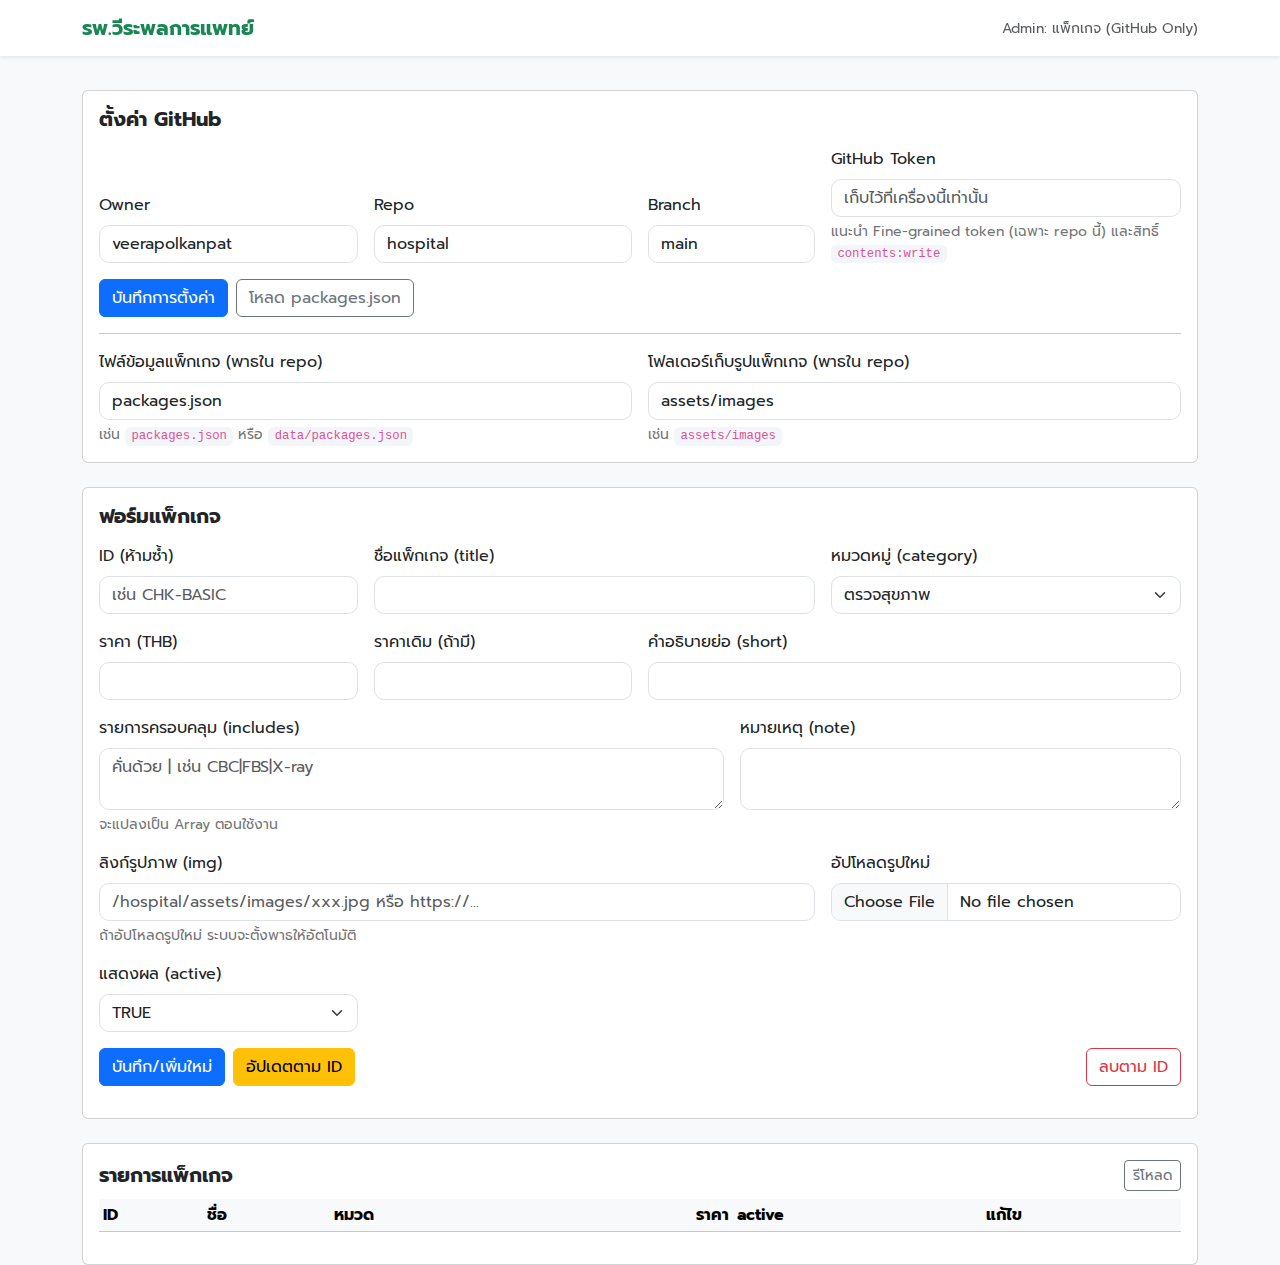
<file: admin-packages.html>
<!DOCTYPE html>
<html lang="th">
<head>
<meta charset="utf-8">
<title>จัดการแพ็กเกจ (GitHub-Only)</title>
<meta name="viewport" content="width=device-width, initial-scale=1">
<link href="https://cdn.jsdelivr.net/npm/bootstrap@5.3.0/dist/css/bootstrap.min.css" rel="stylesheet">
<link href="https://fonts.googleapis.com/css2?family=Prompt:wght@300;400;600&display=swap" rel="stylesheet">
<!-- Favicon (แนะนำวางไว้ที่ /hospital/ รากของเว็บ) -->
<link rel="icon" type="image/svg+xml" href="/hospital/favicon.svg?v=2">
<link rel="icon" type="image/png" sizes="32x32" href="/hospital/favicon-32.png?v=2">
<link rel="icon" type="image/png" sizes="16x16" href="/hospital/favicon-16.png?v=2">
<link rel="shortcut icon" href="/hospital/favicon.ico?v=2">
<link rel="apple-touch-icon" href="/hospital/apple-touch-icon.png?v=2">
<meta name="theme-color" content="#0d6efd">

<style>
  body{font-family:'Prompt',sans-serif;background:#f8f9fa}
  .section-top{padding-top:90px}
  .form-control,.form-select{border-radius:10px}
  textarea{min-height:84px}
  code.k{background:#f1f5f9;padding:.15rem .4rem;border-radius:6px}
  .small-help{opacity:.85}
</style>
</head>
<body>

<nav class="navbar navbar-light bg-white shadow-sm fixed-top">
  <div class="container">
    <a class="navbar-brand fw-bold text-success" href="/hospital/">รพ.วีระพลการแพทย์</a>
    <span class="small text-muted">Admin: แพ็กเกจ (GitHub Only)</span>
  </div>
</nav>

<div class="container section-top">

  <!-- CONFIG -->
  <div class="card mb-4">
    <div class="card-body">
      <h5 class="fw-bold mb-3">ตั้งค่า GitHub</h5>
      <div class="row g-3 align-items-end">
        <div class="col-md-3">
          <label class="form-label">Owner</label>
          <input id="ghOwner" class="form-control" placeholder="เช่น veerapolkanpat">
        </div>
        <div class="col-md-3">
          <label class="form-label">Repo</label>
          <input id="ghRepo" class="form-control" placeholder="เช่น hospital">
        </div>
        <div class="col-md-2">
          <label class="form-label">Branch</label>
          <input id="ghBranch" class="form-control" placeholder="main">
        </div>
        <div class="col-md-4">
          <label class="form-label">GitHub Token</label>
          <input id="ghToken" type="password" class="form-control" placeholder="เก็บไว้ที่เครื่องนี้เท่านั้น">
          <div class="form-text small-help">แนะนำ Fine-grained token (เฉพาะ repo นี้) และสิทธิ์ <code class="k">contents:write</code></div>
        </div>
        <div class="col-12 d-flex gap-2">
          <button id="btnSaveCfg" class="btn btn-primary" type="button">บันทึกการตั้งค่า</button>
          <button id="btnLoad" class="btn btn-outline-secondary" type="button">โหลด packages.json</button>
          <div id="cfgMsg" class="ms-auto small text-muted"></div>
        </div>
      </div>
      <hr>
      <div class="row g-3">
        <div class="col-md-6">
          <label class="form-label">ไฟล์ข้อมูลแพ็กเกจ (พาธใน repo)</label>
          <input id="pathPackages" class="form-control" value="packages.json">
          <div class="form-text small-help">เช่น <code class="k">packages.json</code> หรือ <code class="k">data/packages.json</code></div>
        </div>
        <div class="col-md-6">
          <label class="form-label">โฟลเดอร์เก็บรูปแพ็กเกจ (พาธใน repo)</label>
          <input id="pathImages" class="form-control" value="assets/images">
          <div class="form-text small-help">เช่น <code class="k">assets/images</code></div>
        </div>
      </div>
    </div>
  </div>

  <!-- FORM -->
  <div class="card mb-4">
    <div class="card-body">
      <h5 class="fw-bold mb-3">ฟอร์มแพ็กเกจ</h5>
      <form id="pkgForm" class="row g-3">
        <div class="col-md-3">
          <label class="form-label">ID (ห้ามซ้ำ)</label>
          <input name="id" class="form-control" placeholder="เช่น CHK-BASIC" required>
        </div>
        <div class="col-md-5">
          <label class="form-label">ชื่อแพ็กเกจ (title)</label>
          <input name="title" class="form-control" required>
        </div>
        <div class="col-md-4">
          <label class="form-label">หมวดหมู่ (category)</label>
          <select name="category" class="form-select" required>
            <option value="ตรวจสุขภาพ">ตรวจสุขภาพ</option>
            <option value="วัคซีน">วัคซีน</option>
            <option value="ทันตกรรม">ทันตกรรม</option>
            <option value="คลอดบุตร">คลอดบุตร</option>
            <option value="ศัลยกรรม/หัตถการ">ศัลยกรรม/หัตถการ</option>
            <option value="ตา/ENT">ตา/ENT</option>
            <option value="กายภาพบำบัด">กายภาพบำบัด</option>
            <option value="ห้องพัก/เหมาจ่าย">ห้องพัก/เหมาจ่าย</option>
            <option value="โปรโมชัน">โปรโมชัน</option>
          </select>
        </div>

        <div class="col-md-3">
          <label class="form-label">ราคา (THB)</label>
          <input name="price" type="number" class="form-control" min="0" required>
        </div>
        <div class="col-md-3">
          <label class="form-label">ราคาเดิม (ถ้ามี)</label>
          <input name="oldPrice" type="number" class="form-control" min="0">
        </div>
        <div class="col-md-6">
          <label class="form-label">คำอธิบายย่อ (short)</label>
          <input name="short" class="form-control">
        </div>

        <div class="col-md-7">
          <label class="form-label">รายการครอบคลุม (includes)</label>
          <textarea name="includes" class="form-control" placeholder="คั่นด้วย | เช่น CBC|FBS|X-ray"></textarea>
          <div class="form-text small-help">จะแปลงเป็น Array ตอนใช้งาน</div>
        </div>
        <div class="col-md-5">
          <label class="form-label">หมายเหตุ (note)</label>
          <textarea name="note" class="form-control"></textarea>
        </div>

        <div class="col-md-8">
          <label class="form-label">ลิงก์รูปภาพ (img)</label>
          <input name="img" class="form-control" placeholder="/hospital/assets/images/xxx.jpg หรือ https://...">
          <div class="form-text small-help">ถ้าอัปโหลดรูปใหม่ ระบบจะตั้งพาธให้อัตโนมัติ</div>
        </div>
        <div class="col-md-4">
          <label class="form-label">อัปโหลดรูปใหม่</label>
          <input id="imgFile" type="file" accept="image/*" class="form-control">
        </div>

        <div class="col-md-3">
          <label class="form-label">แสดงผล (active)</label>
          <select name="active" class="form-select">
            <option value="true" selected>TRUE</option>
            <option value="false">FALSE</option>
          </select>
        </div>

        <div class="col-12 d-flex gap-2">
          <button class="btn btn-primary" id="btnCreate" type="submit">บันทึก/เพิ่มใหม่</button>
          <button class="btn btn-warning" id="btnUpdate" type="button">อัปเดตตาม ID</button>
          <button class="btn btn-outline-danger ms-auto" id="btnDelete" type="button">ลบตาม ID</button>
        </div>
      </form>
      <div id="msg" class="mt-3 small"></div>
    </div>
  </div>

  <!-- TABLE -->
  <div class="card">
    <div class="card-body">
      <div class="d-flex align-items-center mb-2">
        <h5 class="fw-bold mb-0">รายการแพ็กเกจ</h5>
        <button class="btn btn-sm btn-outline-secondary ms-auto" id="btnReload" type="button">รีโหลด</button>
      </div>
      <div class="table-responsive">
        <table class="table table-sm table-striped align-middle">
          <thead class="table-light">
            <tr>
              <th>ID</th><th>ชื่อ</th><th>หมวด</th><th class="text-end">ราคา</th><th>active</th><th>แก้ไข</th>
            </tr>
          </thead>
          <tbody id="tbody"></tbody>
        </table>
      </div>
    </div>
  </div>

</div>

<script>
// ============== BASIC CONFIG/STATE ==============
const els = {
  owner:  document.getElementById('ghOwner'),
  repo:   document.getElementById('ghRepo'),
  branch: document.getElementById('ghBranch'),
  token:  document.getElementById('ghToken'),
  pathPackages: document.getElementById('pathPackages'),
  pathImages:   document.getElementById('pathImages'),
  saveCfg: document.getElementById('btnSaveCfg'),
  loadBtn: document.getElementById('btnLoad'),
  cfgMsg:  document.getElementById('cfgMsg'),
  form:    document.getElementById('pkgForm'),
  msg:     document.getElementById('msg'),
  imgFile: document.getElementById('imgFile'),
  reload:  document.getElementById('btnReload'),
  tbody:   document.getElementById('tbody'),
  btnUpdate: document.getElementById('btnUpdate'),
  btnDelete: document.getElementById('btnDelete'),
};
let PACKS = [];
let packagesSha = null;

let cfg = {
  owner:  localStorage.getItem('gh.owner')  || 'veerapolkanpat',
  repo:   localStorage.getItem('gh.repo')   || 'hospital',
  branch: localStorage.getItem('gh.branch') || 'main',
  token:  localStorage.getItem('gh.token')  || '',
  pathPackages: localStorage.getItem('gh.pathPackages') || 'packages.json',
  pathImages:   localStorage.getItem('gh.pathImages')   || 'assets/images'
};

function applyCfgToForm(){
  els.owner.value = cfg.owner || '';
  els.repo.value = cfg.repo || '';
  els.branch.value = cfg.branch || '';
  els.token.value = cfg.token || '';
  els.pathPackages.value = cfg.pathPackages || 'packages.json';
  els.pathImages.value   = cfg.pathImages   || 'assets/images';
}
function updateCfgFromForm(){
  cfg.owner  = (els.owner.value  || '').trim();
  cfg.repo   = (els.repo.value   || '').trim();
  cfg.branch = (els.branch.value || 'main').trim();
  cfg.token  = (els.token.value  || '').trim();
  cfg.pathPackages = (els.pathPackages.value || 'packages.json').trim();
  cfg.pathImages   = (els.pathImages.value   || 'assets/images').trim();
}
function loadCfg(){
  try{
    cfg.owner  = localStorage.getItem('gh.owner')        || cfg.owner;
    cfg.repo   = localStorage.getItem('gh.repo')         || cfg.repo;
    cfg.branch = localStorage.getItem('gh.branch')       || cfg.branch;
    cfg.token  = localStorage.getItem('gh.token')        || cfg.token;
    cfg.pathPackages = localStorage.getItem('gh.pathPackages') || cfg.pathPackages;
    cfg.pathImages   = localStorage.getItem('gh.pathImages')   || cfg.pathImages;
  }catch(e){
    console.warn('localStorage read failed:', e);
    els.cfgMsg.textContent = 'เบราว์เซอร์บล็อก localStorage';
  }
  applyCfgToForm();
}
function saveCfg(){
  updateCfgFromForm();
  try{
    localStorage.setItem('gh.owner', cfg.owner);
    localStorage.setItem('gh.repo', cfg.repo);
    localStorage.setItem('gh.branch', cfg.branch);
    localStorage.setItem('gh.token', cfg.token);
    localStorage.setItem('gh.pathPackages', cfg.pathPackages);
    localStorage.setItem('gh.pathImages', cfg.pathImages);
    els.cfgMsg.textContent = 'บันทึกแล้ว';
  }catch(e){
    console.error('localStorage write failed:', e);
    els.cfgMsg.textContent = 'บันทึกไม่ได้: บราว์เซอร์บล็อก localStorage';
  }
  setTimeout(()=>els.cfgMsg.textContent='', 2000);
}
els.saveCfg.addEventListener('click', (ev)=>{ ev.preventDefault(); saveCfg(); });
document.addEventListener('DOMContentLoaded', loadCfg);

// ============== GITHUB API HELPERS ==============
const GH_API = 'https://api.github.com';

function authHeaders(){
  const h = { 'Accept': 'application/vnd.github+json' };
  if(cfg.token) h['Authorization'] = `Bearer ${cfg.token}`;
  return h;
}
async function ghGetContent(path){
  const url = `${GH_API}/repos/${cfg.owner}/${cfg.repo}/contents/${encodeURIComponent(path)}?ref=${encodeURIComponent(cfg.branch)}`;
  const res = await fetch(url, { headers: authHeaders() });
  if (res.status === 404) return { notFound: true };
  if (!res.ok) throw new Error(`โหลดไฟล์ไม่สำเร็จ: ${res.status}`);
  return res.json();
}
async function ghPutContent(path, contentText, message, sha=null){
  const url = `${GH_API}/repos/${cfg.owner}/${cfg.repo}/contents/${encodeURIComponent(path)}`;
  const body = { message, content: btoa(unescape(encodeURIComponent(contentText))), branch: cfg.branch };
  if(sha) body.sha = sha;
  const res = await fetch(url, { method:'PUT', headers:{...authHeaders(),'Content-Type':'application/json'}, body: JSON.stringify(body) });
  if(!res.ok){ const t = await res.text(); throw new Error(`บันทึกไฟล์ไม่สำเร็จ: ${res.status} ${t}`); }
  return res.json();
}
async function ghPutBinary(path, arrayBuffer, message){
  const url = `${GH_API}/repos/${cfg.owner}/${cfg.repo}/contents/${encodeURIComponent(path)}`;
  const body = { message, content: arrayBufferToBase64(arrayBuffer), branch: cfg.branch };
  const res = await fetch(url, { method:'PUT', headers:{...authHeaders(),'Content-Type':'application/json'}, body: JSON.stringify(body) });
  if(!res.ok){ const t = await res.text(); throw new Error(`อัปโหลดรูปไม่สำเร็จ: ${res.status} ${t}`); }
  return res.json();
}
function arrayBufferToBase64(buffer){
  let binary=''; const bytes=new Uint8Array(buffer);
  for(let i=0;i<bytes.byteLength;i++) binary+=String.fromCharCode(bytes[i]);
  return btoa(binary);
}

// ===== UTF-8 helpers (แก้ภาษาไทยเพี้ยน) =====
function base64ToUtf8(b64){
  const bin = atob(b64);                       // base64 → binary string
  const bytes = new Uint8Array(bin.length);
  for (let i=0;i<bin.length;i++) bytes[i] = bin.charCodeAt(i);
  return new TextDecoder('utf-8').decode(bytes); // ← UTF-8 ปลอดภัยกับภาษาไทย
}

// ============== PACKAGES.json LOAD/SAVE =========
async function loadPackagesJson(){
  updateCfgFromForm();
  const meta = await ghGetContent(cfg.pathPackages);
  if (meta.notFound) {
    packagesSha = null;
    PACKS = [];
    renderTable();
    showMsg('warning','ยังไม่พบ packages.json ใน repo (เริ่มรายการว่าง). เพิ่มแล้วกดบันทึกเพื่อสร้างไฟล์');
    return;
  }
  packagesSha = meta.sha || null;

  // ----- decode base64 -> UTF-8 -> JSON -----
  const jsonText = base64ToUtf8(meta.content);
  let parsed;
  try { parsed = JSON.parse(jsonText); }
  catch(e){ throw new Error('packages.json ไม่ใช่ JSON ที่ถูกต้อง'); }

  PACKS = Array.isArray(parsed) ? parsed : (parsed && Array.isArray(parsed.data)) ? parsed.data : [];
  renderTable();
  showMsg('success', `โหลดแพ็กเกจ ${PACKS.length} รายการ`);
}
els.loadBtn.addEventListener('click', () => loadPackagesJson().catch(e=>showMsg('danger', e.message)));
els.reload.addEventListener('click', () => loadPackagesJson().catch(e=>showMsg('danger', e.message)));

async function savePackagesJson(commitMsg){
  const payload = JSON.stringify(PACKS, null, 2);
  const r = await ghPutContent(cfg.pathPackages, payload, commitMsg || 'chore: update packages.json', packagesSha);
  packagesSha = r.content?.sha || null;
}

// ============== UI HELPERS ======================
function fmtTHB(v){ return new Intl.NumberFormat('th-TH',{style:'currency',currency:'THB',maximumFractionDigits:0}).format(Number(v||0)); }
function showMsg(type, text){
  els.msg.className = `alert alert-${type}`;
  els.msg.textContent = text;
  if(type!=='warning') setTimeout(()=>{ els.msg.className=''; els.msg.textContent=''; }, 3500);
}
function getFormData(){
  const f = els.form;
  return {
    id:       f.id.value.trim(),
    title:    f.title.value.trim(),
    category: f.category.value,
    price:    Number(f.price.value||0),
    oldPrice: f.oldPrice.value==='' ? null : Number(f.oldPrice.value||0),
    img:      f.img.value.trim(),
    short:    f.short.value.trim(),
    includes: (f.includes.value||'').split('|').map(s=>s.trim()).filter(Boolean),
    note:     f.note.value.trim(),
    active:   String(f.active.value).toLowerCase()==='true'
  };
}
function setFormData(p){
  const f = els.form;
  f.id.value       = p.id||'';
  f.title.value    = p.title||'';
  f.category.value = p.category||'ตรวจสุขภาพ';
  f.price.value    = p.price??'';
  f.oldPrice.value = (p.oldPrice==null || p.oldPrice==='') ? '' : p.oldPrice;
  f.img.value      = p.img||'';
  f.short.value    = p.short||'';
  f.includes.value = Array.isArray(p.includes) ? p.includes.join('|') : (p.includes||'');
  f.note.value     = p.note||'';
  f.active.value   = p.active ? 'true' : 'false';
}
function renderTable(){
  const tb = els.tbody; tb.innerHTML = '';
  PACKS.forEach(p=>{
    const tr = document.createElement('tr');
    tr.innerHTML = `
      <td><code class="k">${p.id}</code></td>
      <td>${p.title||''}</td>
      <td>${p.category||''}</td>
      <td class="text-end">${fmtTHB(p.price)}</td>
      <td>${p.active ? 'TRUE' : 'FALSE'}</td>
      <td><button class="btn btn-sm btn-outline-primary" data-id="${p.id}" type="button">แก้ไข</button></td>`;
    tb.appendChild(tr);
  });
  tb.querySelectorAll('button[data-id]').forEach(btn=>{
    btn.addEventListener('click', e=>{
      const id = e.currentTarget.getAttribute('data-id');
      const found = PACKS.find(x=>x.id===id);
      if(found){ setFormData(found); window.scrollTo({top:0,behavior:'smooth'}); }
    });
  });
}

// ============== IMAGE UPLOAD ====================
async function uploadImageIfSelected(){
  const file = els.imgFile.files?.[0];
  if(!file) return null;
  if(!file.type.startsWith('image/')) throw new Error('ไฟล์ที่อัปโหลดไม่ใช่รูปภาพ');
  const buf = await file.arrayBuffer();
  const safeName = file.name.replace(/[^a-zA-Z0-9._-]/g,'_');
  const filename = `${Date.now()}-${safeName}`;
  const path = `${cfg.pathImages.replace(/\/$/,'')}/${filename}`;
  await ghPutBinary(path, buf, `feat: upload image ${filename}`);
  // URL รูปสำหรับเว็บภายใต้ GitHub Pages
  const relUrl = `/${cfg.repo}/${path}`.replace(/\/{2,}/g,'/');
  return relUrl;
}
function normalizeImageUrl(url){
  if(/^https?:\/\//i.test(url)) return url;
  return url.replace(/\/{2,}/g,'/'); 
}

// ============== CRUD HANDLERS ===================
els.form.addEventListener('submit', async (e)=>{
  e.preventDefault();
  try{
    updateCfgFromForm();
    const newImg = await uploadImageIfSelected();
    const data = getFormData();
    if(newImg) data.img = newImg;
    data.img = normalizeImageUrl(data.img);

    if(PACKS.some(x=>x.id===data.id)) return showMsg('warning','มี ID นี้อยู่แล้ว ใช้ปุ่ม "อัปเดตตาม ID" แทน');

    PACKS.push(data);
    await savePackagesJson(`feat: add package ${data.id}`);
    showMsg('success','บันทึกแพ็กเกจใหม่เรียบร้อย');
    renderTable();
    els.form.reset();
  }catch(err){ showMsg('danger', err.message); }
});
els.btnUpdate.addEventListener('click', async ()=>{
  try{
    updateCfgFromForm();
    const newImg = await uploadImageIfSelected();
    const data = getFormData();
    if(!data.id) return showMsg('warning','กรุณาใส่ ID ที่ต้องการอัปเดต');
    const idx = PACKS.findIndex(x=>x.id===data.id);
    if(idx===-1) return showMsg('warning','ไม่พบ ID นี้ในรายการ');
    if(newImg) data.img = newImg;
    data.img = normalizeImageUrl(data.img);
    PACKS[idx] = data;
    await savePackagesJson(`chore: update package ${data.id}`);
    showMsg('success','อัปเดตสำเร็จ');
    renderTable();
  }catch(err){ showMsg('danger', err.message); }
});
els.btnDelete.addEventListener('click', async ()=>{
  try{
    updateCfgFromForm();
    const id = els.form.id.value.trim();
    if(!id) return showMsg('warning','กรุณาใส่ ID');
    if(!confirm(`ยืนยันลบแพ็กเกจ ${id}?`)) return;
    const before = PACKS.length;
    PACKS = PACKS.filter(x=>x.id!==id);
    if(PACKS.length===before) return showMsg('warning','ไม่พบ ID นี้');
    await savePackagesJson(`chore: delete package ${id}`);
    showMsg('success','ลบสำเร็จ');
    renderTable();
    els.form.reset();
  }catch(err){ showMsg('danger', err.message); }
});
</script>

</body>
</html>
</file>
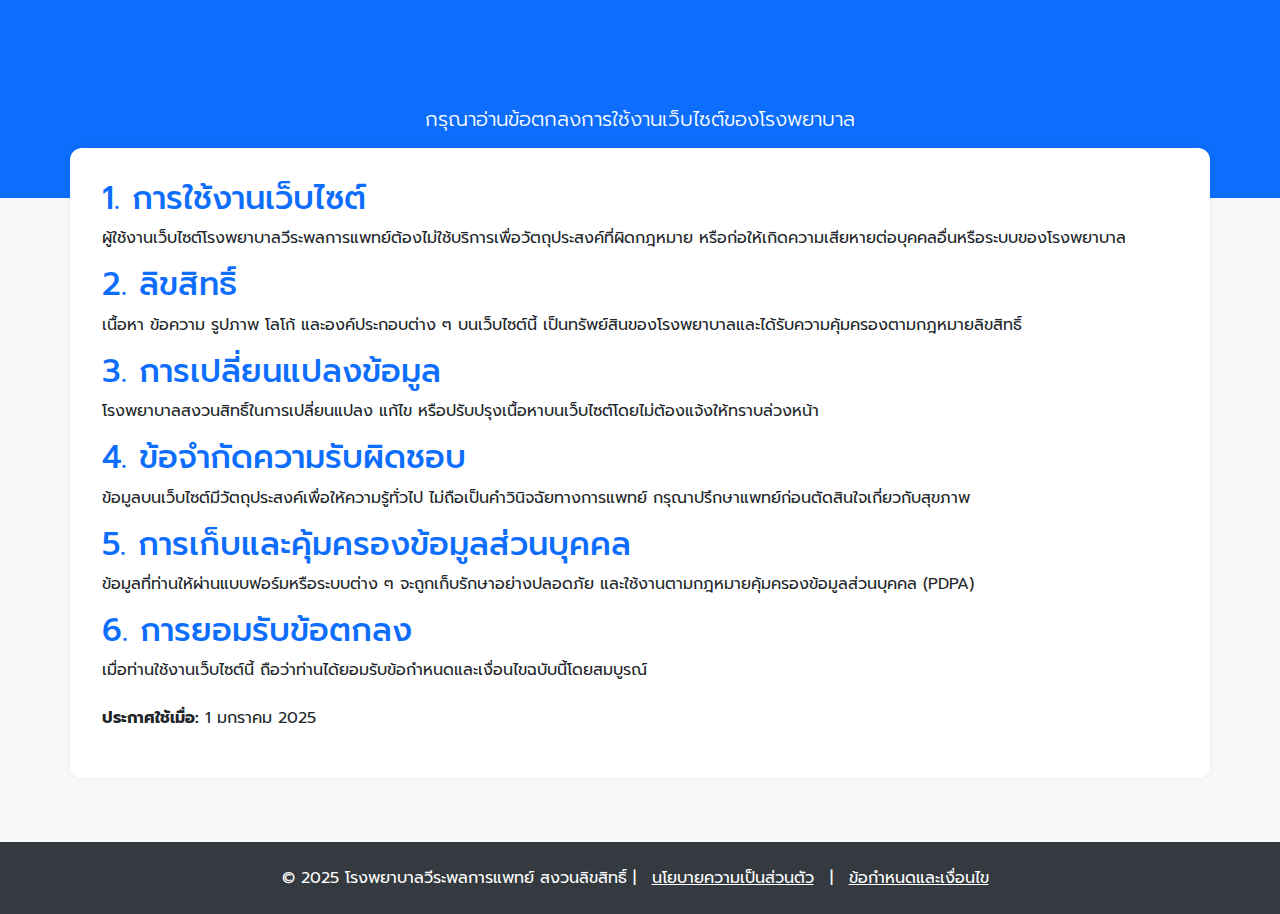
<file: terms.html>
<!DOCTYPE html>
<html lang="th">
<head>
  <meta charset="UTF-8">
  <title>ข้อกำหนดและเงื่อนไข | โรงพยาบาลวีระพลการแพทย์</title>
  <meta name="viewport" content="width=device-width, initial-scale=1">
  <!-- Bootstrap -->
  <link href="https://cdn.jsdelivr.net/npm/bootstrap@5.3.0/dist/css/bootstrap.min.css" rel="stylesheet">
  <!-- Prompt Font -->
  <link href="https://fonts.googleapis.com/css2?family=Prompt:wght@300;400;500;600&display=swap" rel="stylesheet">
  <style>
    body {
      font-family: 'Prompt', sans-serif;
      background-color: #f8f9fa;
    }
    header {
      background-color: #0d6efd;
      color: white;
      padding: 3rem 1rem;
      text-align: center;
    }
    .terms-container {
      background: white;
      padding: 2rem;
      margin-top: -50px;
      border-radius: 12px;
      box-shadow: 0 0 10px rgba(0,0,0,0.05);
    }
    h1, h2, h3 {
      color: #0d6efd;
    }
    footer {
      background-color: #343a40;
      color: white;
      padding: 1.5rem 0;
      text-align: center;
      margin-top: 4rem;
    }
    footer a {
      color: #fff;
      margin: 0 10px;
      text-decoration: underline;
    }
  </style>
</head>
<body>

  <header>
    <h1>ข้อกำหนดและเงื่อนไข</h1>
    <p class="lead">กรุณาอ่านข้อตกลงการใช้งานเว็บไซต์ของโรงพยาบาล</p>
  </header>

  <div class="container terms-container">
    <h2>1. การใช้งานเว็บไซต์</h2>
    <p>ผู้ใช้งานเว็บไซต์โรงพยาบาลวีระพลการแพทย์ต้องไม่ใช้บริการเพื่อวัตถุประสงค์ที่ผิดกฎหมาย หรือก่อให้เกิดความเสียหายต่อบุคคลอื่นหรือระบบของโรงพยาบาล</p>

    <h2>2. ลิขสิทธิ์</h2>
    <p>เนื้อหา ข้อความ รูปภาพ โลโก้ และองค์ประกอบต่าง ๆ บนเว็บไซต์นี้ เป็นทรัพย์สินของโรงพยาบาลและได้รับความคุ้มครองตามกฎหมายลิขสิทธิ์</p>

    <h2>3. การเปลี่ยนแปลงข้อมูล</h2>
    <p>โรงพยาบาลสงวนสิทธิ์ในการเปลี่ยนแปลง แก้ไข หรือปรับปรุงเนื้อหาบนเว็บไซต์โดยไม่ต้องแจ้งให้ทราบล่วงหน้า</p>

    <h2>4. ข้อจำกัดความรับผิดชอบ</h2>
    <p>ข้อมูลบนเว็บไซต์มีวัตถุประสงค์เพื่อให้ความรู้ทั่วไป ไม่ถือเป็นคำวินิจฉัยทางการแพทย์ กรุณาปรึกษาแพทย์ก่อนตัดสินใจเกี่ยวกับสุขภาพ</p>

    <h2>5. การเก็บและคุ้มครองข้อมูลส่วนบุคคล</h2>
    <p>ข้อมูลที่ท่านให้ผ่านแบบฟอร์มหรือระบบต่าง ๆ จะถูกเก็บรักษาอย่างปลอดภัย และใช้งานตามกฎหมายคุ้มครองข้อมูลส่วนบุคคล (PDPA)</p>

    <h2>6. การยอมรับข้อตกลง</h2>
    <p>เมื่อท่านใช้งานเว็บไซต์นี้ ถือว่าท่านได้ยอมรับข้อกำหนดและเงื่อนไขฉบับนี้โดยสมบูรณ์</p>

    <p class="mt-4"><strong>ประกาศใช้เมื่อ:</strong> 1 มกราคม 2025</p>
  </div>

  <footer>
    <div>
      © 2025 โรงพยาบาลวีระพลการแพทย์ สงวนลิขสิทธิ์ |
      <a href="privacy-policy.html">นโยบายความเป็นส่วนตัว</a> |
      <a href="terms.html">ข้อกำหนดและเงื่อนไข</a>
    </div>
  </footer>

</body>
</html>
</file>
